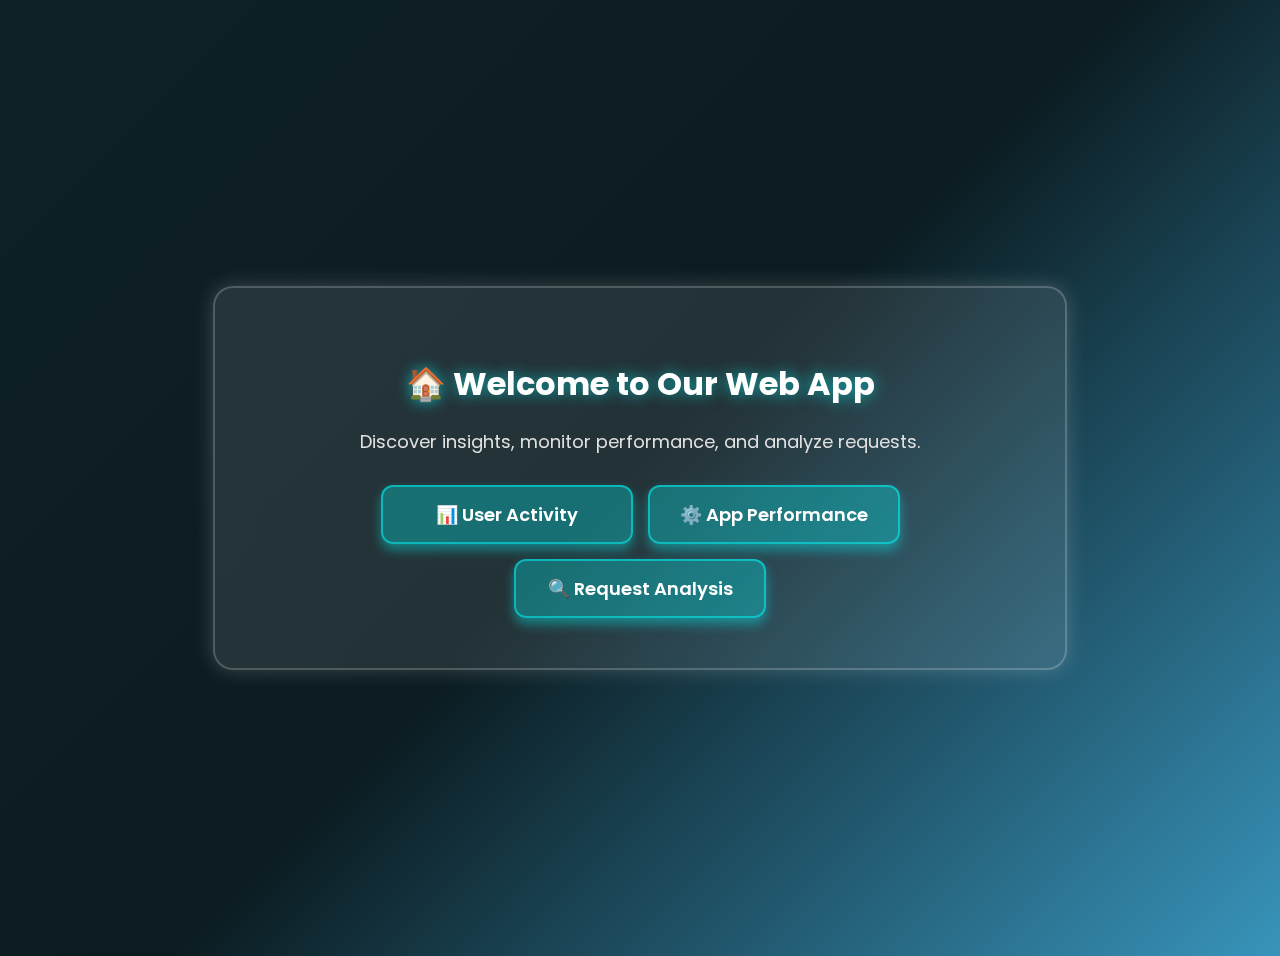
<file: templates/index.html>
<!DOCTYPE html>
<html lang="en">
<head>
    <meta charset="UTF-8">
    <meta name="viewport" content="width=device-width, initial-scale=1.0">
    <title>Home Page</title>
    <link rel="stylesheet" href="https://fonts.googleapis.com/css2?family=Poppins:wght@300;400;600&display=swap">
    <link rel="stylesheet" href="/static/styles.css">
</head>
<body>
    <div class="container">
        <h1>🏠 Welcome to Our Web App</h1>
        <p>Discover insights, monitor performance, and analyze requests.</p>
        <div class="buttons-group">
            <a href="/user-activity" class="button">📊 User Activity</a>
            <a href="/app-performance" class="button">⚙️ App Performance</a>
            <a href="/request-analysis" class="button">🔍 Request Analysis</a>
        </div>
    </div>  
        
</body>
</html>
</file>
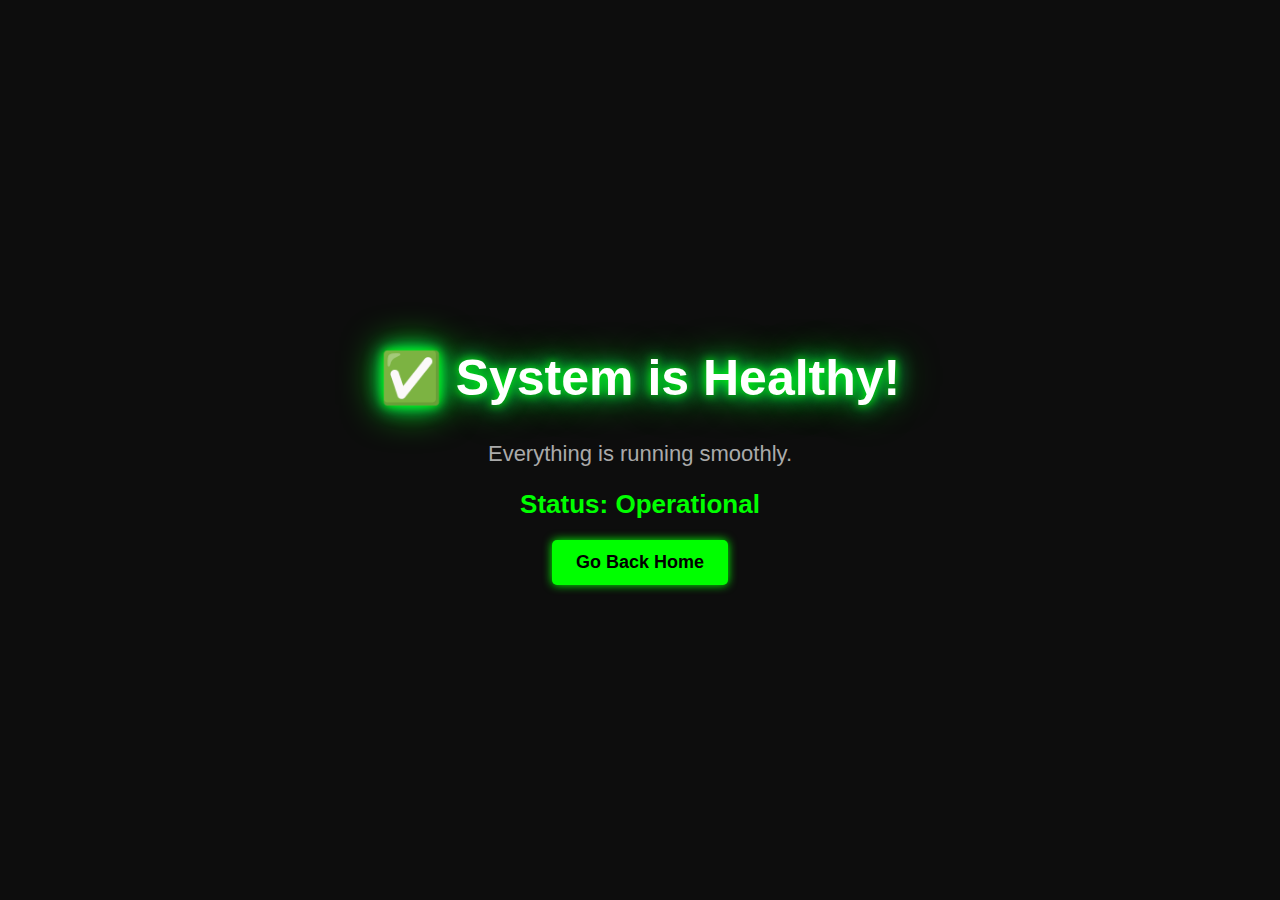
<file: templates/health.html>
<!DOCTYPE html>
<html lang="en">
<head>
    <meta charset="UTF-8">
    <meta name="viewport" content="width=device-width, initial-scale=1.0">
    <title>System Health Check</title>
    <style>
        body {
            display: flex;
            justify-content: center;
            align-items: center;
            height: 100vh;
            margin: 0;
            background-color: #0d0d0d;
            color: #fff;
            font-family: Arial, sans-serif;
            text-align: center;
        }
        .container {
            max-width: 600px;
        }
        h1 {
            font-size: 50px;
            font-weight: bold;
            text-shadow: 0 0 10px #00ff00, 0 0 20px #00ff88, 0 0 40px #00ff00;
        }
        p {
            font-size: 22px;
            color: #aaa;
        }
        .status {
            font-size: 26px;
            font-weight: bold;
            color: #00ff00;
            margin-top: 20px;
        }
        a {
            display: inline-block;
            margin-top: 20px;
            padding: 12px 24px;
            background: #00ff00;
            color: black;
            text-decoration: none;
            font-size: 18px;
            font-weight: bold;
            border-radius: 5px;
            box-shadow: 0 0 10px #00ff00;
            transition: 0.3s;
        }
        a:hover {
            background: #00ff88;
            box-shadow: 0 0 15px #00ff88;
        }
    </style>
</head>
<body>
    <div class="container">
        <h1>✅ System is Healthy!</h1>
        <p>Everything is running smoothly.</p>
        <div class="status">Status: Operational</div>
        <a href="/">Go Back Home</a>
    </div>
</body>
</html>
</file>
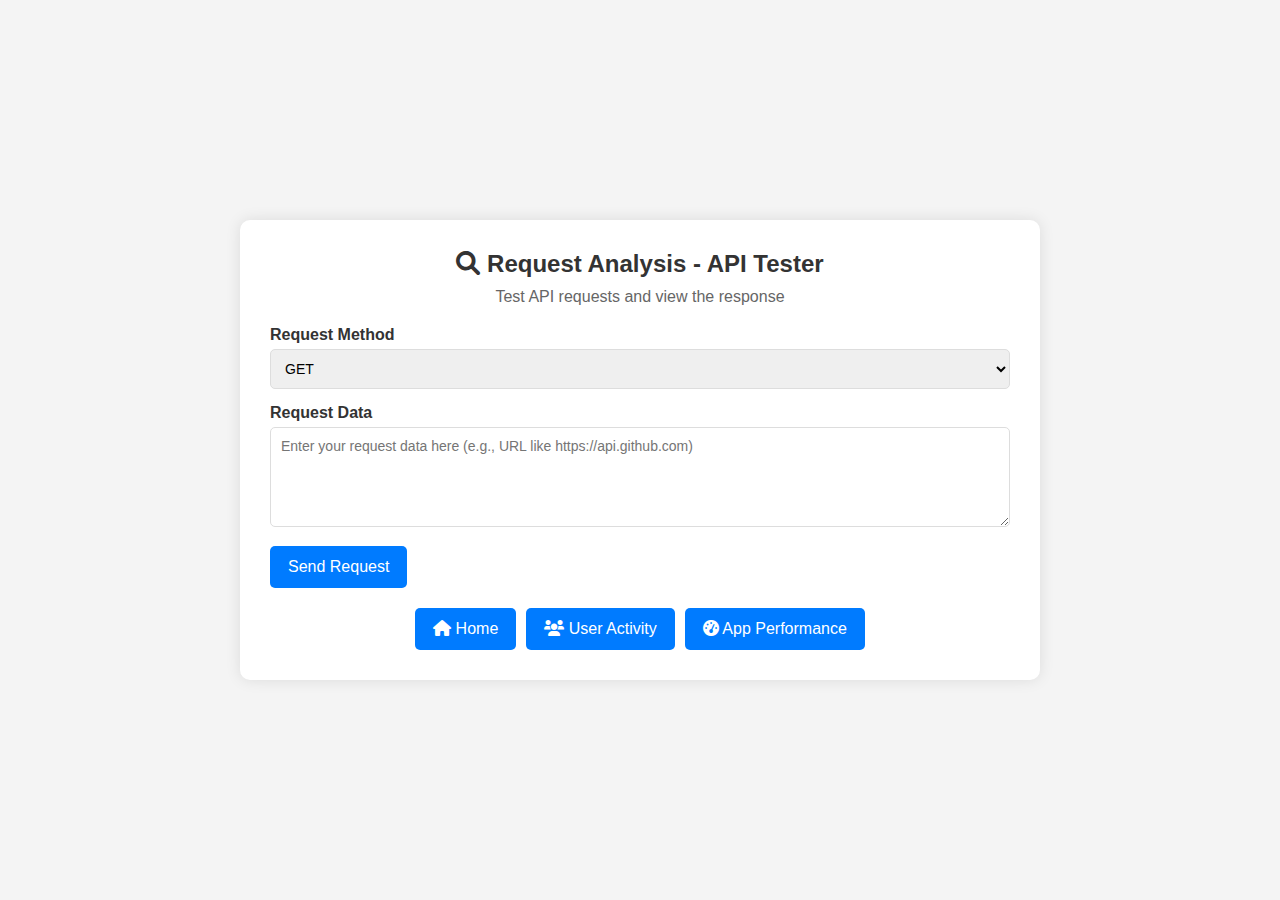
<file: templates/request_analysis.html>
<!DOCTYPE html>
<html lang="en">
<head>
    <meta charset="UTF-8">
    <meta name="viewport" content="width=device-width, initial-scale=1.0">
    <title>Request Analysis - API Tester</title>
    <link rel="stylesheet" href="https://cdnjs.cloudflare.com/ajax/libs/font-awesome/6.0.0/css/all.min.css">
    <style>
        * {
            margin: 0;
            padding: 0;
            box-sizing: border-box;
            font-family: Arial, sans-serif;
        }
        body {
            background: #f4f4f4;
            display: flex;
            justify-content: center;
            align-items: center;
            min-height: 100vh;
            padding: 20px;
        }
        .container {
            background: #fff;
            padding: 30px;
            border-radius: 10px;
            box-shadow: 0 0 15px rgba(0, 0, 0, 0.1);
            width: 90%;
            max-width: 800px;
            text-align: center;
        }
        h1 {
            color: #333;
            font-size: 24px;
            margin-bottom: 10px;
        }
        p.subtitle {
            color: #666;
            margin-bottom: 20px;
        }
        .request-form {
            margin-bottom: 20px;
            text-align: left;
        }
        .form-group {
            margin-bottom: 15px;
        }
        label {
            display: block;
            font-weight: bold;
            margin-bottom: 5px;
            color: #333;
        }
        select, textarea {
            width: 100%;
            padding: 10px;
            border: 1px solid #ddd;
            border-radius: 5px;
            font-size: 14px;
        }
        textarea {
            height: 100px;
            resize: vertical;
        }
        button {
            padding: 12px 18px;
            background: #007bff;
            color: white;
            border: none;
            border-radius: 5px;
            font-size: 16px;
            cursor: pointer;
            transition: background 0.3s;
        }
        button:disabled {
            background: #ccc;
            cursor: not-allowed;
        }
        button:hover:not(:disabled) {
            background: #0056b3;
        }
        .response-container {
            margin-top: 20px;
            text-align: left;
        }
        .response-box {
            background: #eef2f7;
            padding: 15px;
            border-radius: 8px;
            font-size: 14px;
            overflow-x: auto;
            white-space: pre-wrap;
            max-height: 300px;
            word-wrap: break-word;
        }
        .error {
            color: #dc3545;
        }
        .loading {
            color: #007bff;
            font-style: italic;
        }
        .buttons-group {
            margin-top: 20px;
            display: flex;
            flex-wrap: wrap;
            justify-content: center;
            gap: 10px;
        }
        .button {
            padding: 12px 18px;
            background: #007bff;
            color: white;
            text-decoration: none;
            font-size: 16px;
            border-radius: 5px;
            transition: background 0.3s;
        }
        .button:hover {
            background: #0056b3;
        }
    </style>
</head>
<body>
    <div class="container">
        <h1><i class="fas fa-search"></i> Request Analysis - API Tester</h1>
        <p class="subtitle">Test API requests and view the response</p>

        <div class="request-form">
            <form id="apiForm">
                <div class="form-group">
                    <label for="method">Request Method</label>
                    <select id="method" name="method">
                        <option value="GET">GET</option>
                        <option value="POST">POST</option>
                    </select>
                </div>
                <div class="form-group">
                    <label for="request_input">Request Data</label>
                    <textarea id="request_input" name="request_input" placeholder="Enter your request data here (e.g., URL like https://api.github.com)"></textarea>
                </div>
                <button type="submit" id="submitBtn">Send Request</button>
            </form>
        </div>

        <div class="response-container" id="responseContainer" style="display: none;">
            <h3>Response</h3>
            <pre class="response-box" id="responseBox"></pre>
        </div>

        <div class="buttons-group">
            <a href="/" class="button"><i class="fas fa-home"></i> Home</a>
            <a href="/user-activity" class="button"><i class="fas fa-users"></i> User Activity</a>
            <a href="/app-performance" class="button"><i class="fas fa-tachometer-alt"></i> App Performance</a>
        </div>
    </div>

    <script>
        document.getElementById('apiForm').addEventListener('submit', async function(event) {
            event.preventDefault();

            const method = document.getElementById('method').value;
            const requestInput = document.getElementById('request_input').value.trim();
            const submitBtn = document.getElementById('submitBtn');
            const responseBox = document.getElementById('responseBox');
            const responseContainer = document.getElementById('responseContainer');

            // تعطيل الزر وإظهار حالة التحميل
            submitBtn.disabled = true;
            submitBtn.textContent = 'Sending...';
            responseBox.textContent = 'Loading response...';
            responseBox.classList.remove('error');
            responseBox.classList.add('loading');
            responseContainer.style.display = 'block';

            try {
                const response = await fetch('/request-analysis', {
                    method: 'POST',
                    headers: {
                        'Content-Type': 'application/x-www-form-urlencoded',
                    },
                    body: new URLSearchParams({
                        'method': method,
                        'request_input': requestInput
                    })
                });

                const contentType = response.headers.get('Content-Type');
                let data;

                // التحقق من نوع المحتوى
                if (contentType && contentType.includes('application/json')) {
                    data = await response.json();
                    responseBox.textContent = JSON.stringify(data, null, 2);
                } else {
                    // إذا لم يكن JSON، اعرض الرد كنص خام
                    data = await response.text();
                    responseBox.textContent = data;
                }

                // تحديد ما إذا كان هناك خطأ بناءً على حالة الرد
                if (response.ok) {
                    responseBox.classList.remove('error', 'loading');
                } else {
                    responseBox.classList.remove('loading');
                    responseBox.classList.add('error');
                }

            } catch (error) {
                responseBox.textContent = `Error: ${error.message}`;
                responseBox.classList.remove('loading');
                responseBox.classList.add('error');
            } finally {
                // إعادة تنشيط الزر
                submitBtn.disabled = false;
                submitBtn.textContent = 'Send Request';
            }
        });
    </script>    
    
</body>
</html>
</file>
<file: static/styles.css>
<!DOCTYPE html>
<html lang="en">
<head>
    <meta charset="UTF-8">
    <meta name="viewport" content="width=device-width, initial-scale=1.0">
    <title>Home Page</title>
    <link rel="stylesheet" href="https://fonts.googleapis.com/css2?family=Poppins:wght@300;400;600&display=swap">
    <link rel="stylesheet" href="/static/styles.css">
    <style>
        * {
            margin: 0;
            padding: 0;
            box-sizing: border-box;
        }

        body {
            display: flex;
            justify-content: center;
            align-items: center;
            min-height: 100vh;
            background: linear-gradient(135deg, #0f2027, #0b1b20, #3894bb);
            color: #ffffff;
            font-family: 'Poppins', sans-serif;
            text-align: center;
            padding: 20px;
        }

        .container {
            width: 100%;
            max-width: 750px;
            padding: 50px;
            background: rgba(255, 255, 255, 0.1);
            border-radius: 20px;
            box-shadow: 0 0 20px rgba(255, 255, 255, 0.2);
            backdrop-filter: blur(15px);
            border: 2px solid rgba(255, 255, 255, 0.2);
            text-align: center;
        }

        h1 {
            font-size: 32px;
            font-weight: 700;
            margin-bottom: 20px;
            text-shadow: 0 0 15px rgba(0, 255, 255, 0.6);
        }

        p {
            font-size: 18px;
            font-weight: 400;
            color: #e0e0e0;
            margin-bottom: 30px;
        }

        .buttons-group {
            display: flex;
            justify-content: center;
            flex-wrap: wrap;
            gap: 15px;
        }

        .button {
            padding: 14px 24px;
            background: rgba(0, 255, 255, 0.3);
            color: white;
            text-decoration: none;
            font-size: 18px;
            font-weight: 600;
            border-radius: 12px;
            box-shadow: 0 6px 12px rgba(0, 255, 255, 0.4);
            transition: all 0.3s ease-in-out;
            border: 2px solid rgba(0, 255, 255, 0.5);
            display: inline-block;
            min-width: 200px;
            text-align: center;
        }

        .button:hover {
            background: rgba(0, 255, 255, 0.5);
            box-shadow: 0 8px 16px rgba(0, 255, 255, 0.7);
            transform: scale(1.05);
        }

        .data-box {
            background: rgba(0, 0, 0, 0.3);
            padding: 15px;
            border-radius: 10px;
            margin-top: 20px;
            text-align: left;
        }

        .data-item {
            padding: 12px;
            border-bottom: 1px solid rgba(255, 255, 255, 0.2);
            display: flex;
            justify-content: space-between;
        }

        .data-item:last-child {
            border-bottom: none;
        }
    </style>
</head>
<body>
    <div class="container">
        <h1>🏠 Welcome to Our Web App</h1>
        <p>Explore different features and analyze performance.</p>
        
        <div class="buttons-group">
            <a href="/user-activity" class="button">📊 User Activity</a>
            <a href="/app-performance" class="button">⚙️ App Performance</a>
            <a href="/request-analysis" class="button">🔍 Request Analysis</a>
        </div>

        <div class="data-box">
            <h2>📌 Latest Data</h2>
            <div class="data-item"><strong>User:</strong> John Doe</div>
            <div class="data-item"><strong>Activity:</strong> Logged in & viewed dashboard</div>
            <div class="data-item"><strong>Timestamp:</strong> 2025-03-02 14:30:45</div>
        </div>
    </div>
</body>
</html>
</file>
